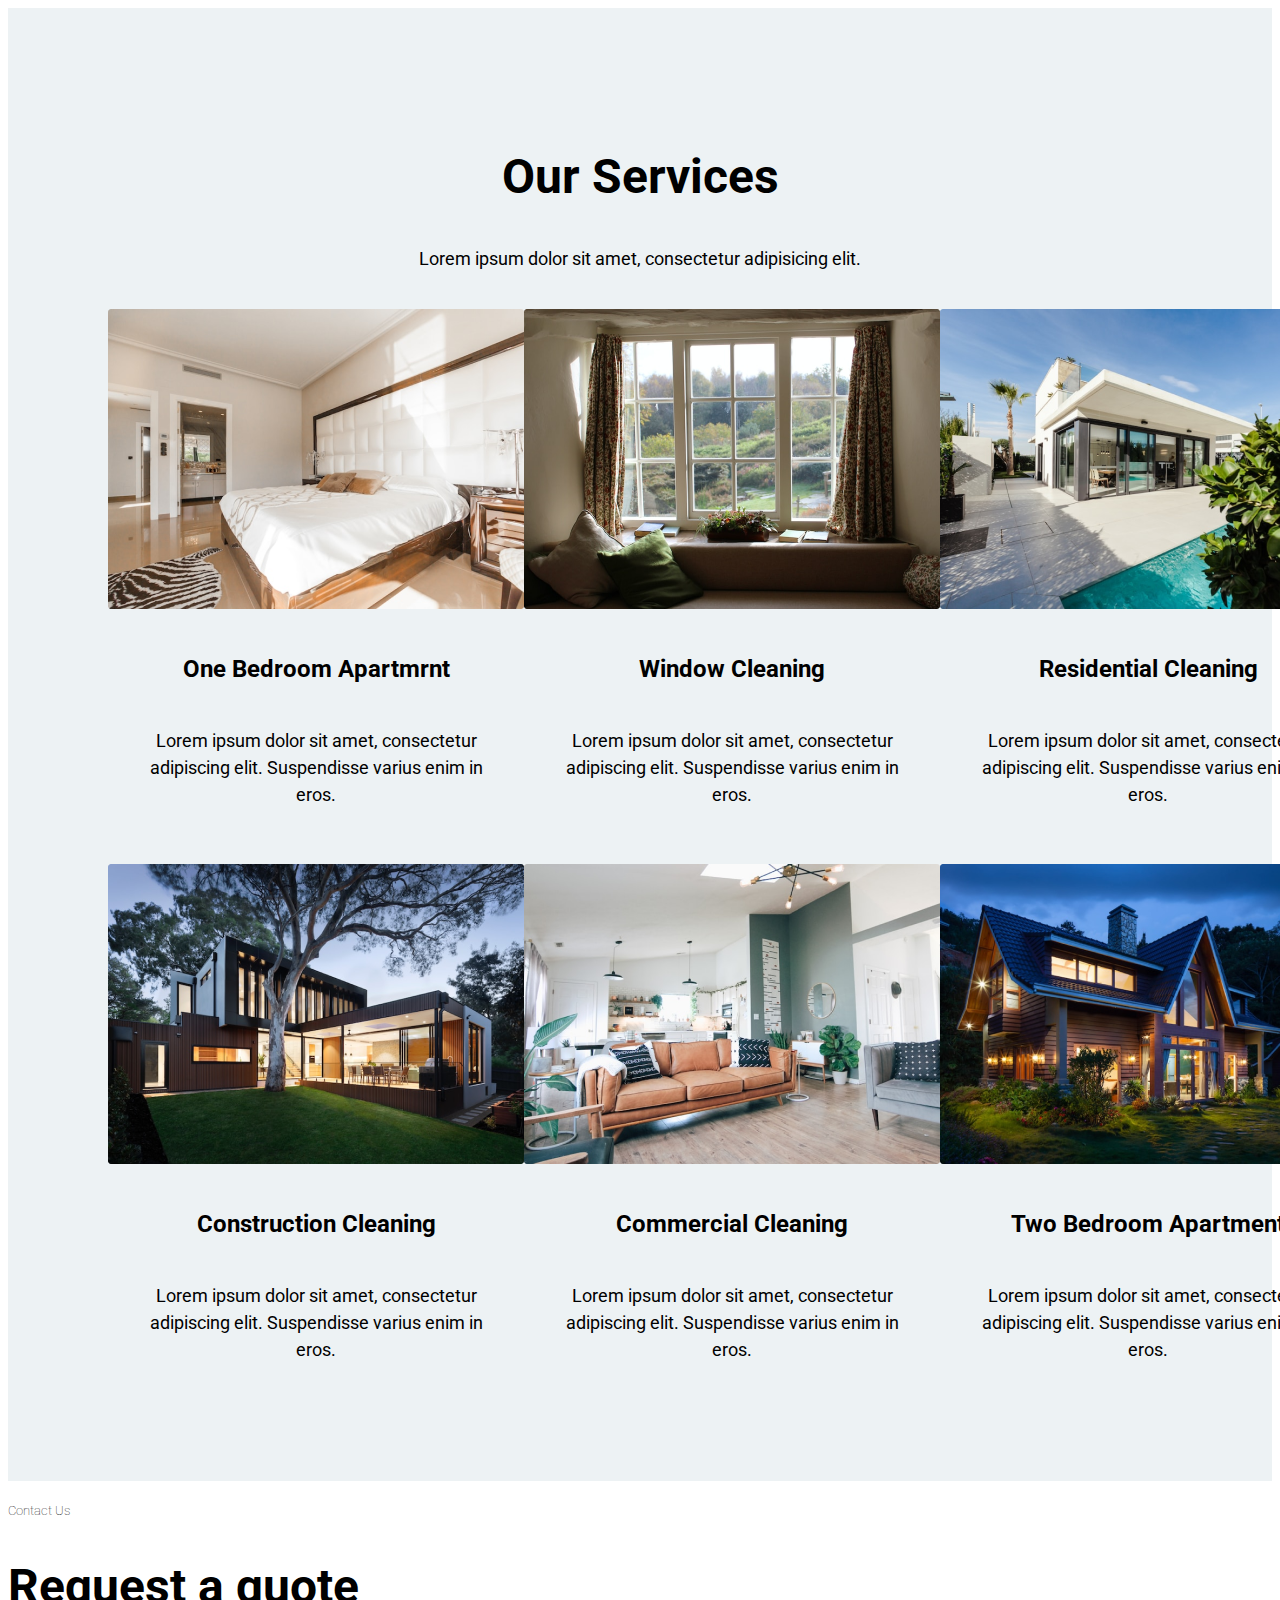
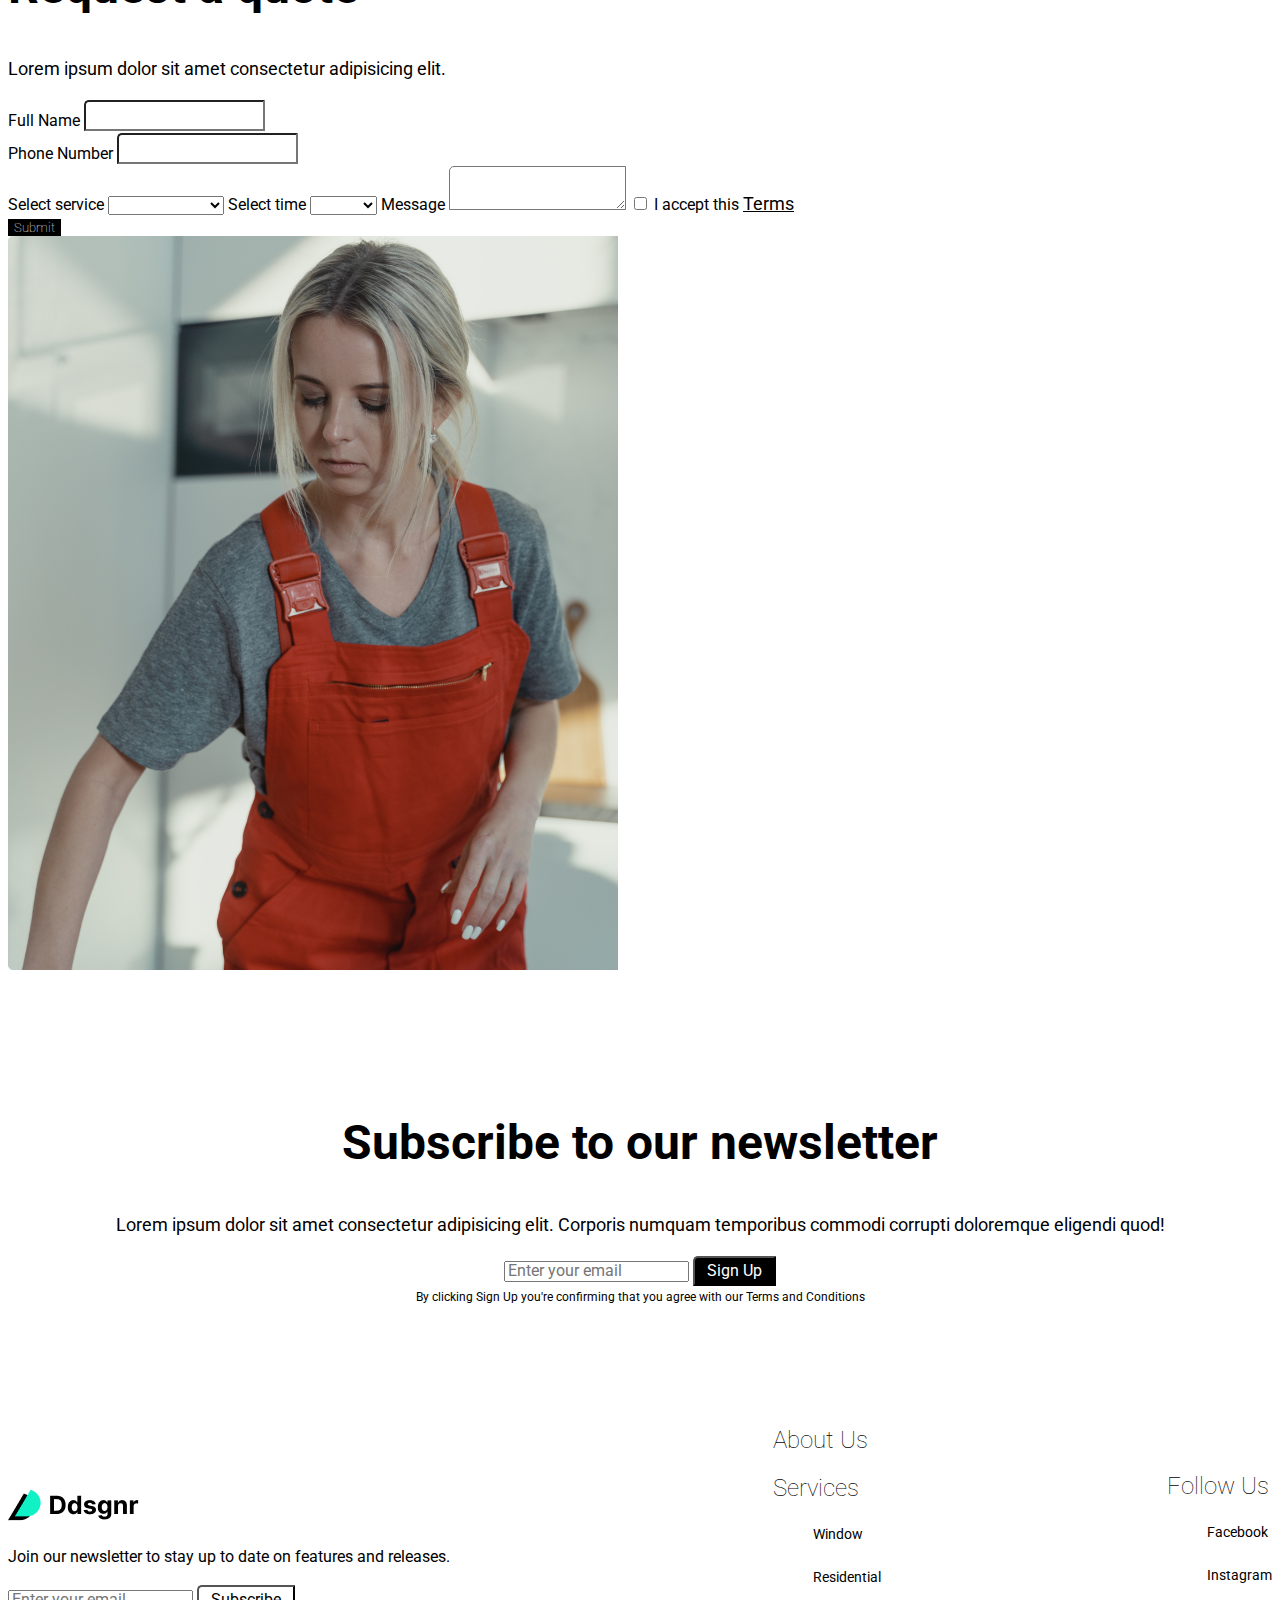
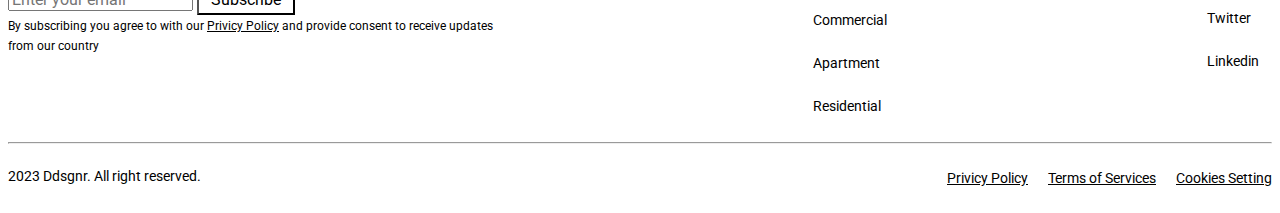
<file: Design 1/abt.html>
<!DOCTYPE html>
<html lang="en">
<head>
    <meta charset="UTF-8">
    <meta name="viewport" content="width=device-width, initial-scale=1.0">
    <title>Design 1</title>
    <link rel="stylesheet" href="style.css">
</head>
<body>
    <section class="service_section" style="background-color:#edf2f4;">
        <div class="title">
        <h2>Our Services</h2>
        <p>Lorem ipsum dolor sit amet, consectetur adipisicing elit.</p>
        <br>
    </div>
        <div class="first">
        <div class="card" style="width: 416px;">
            <img src="img/1.png" class="card-img-top" alt="...">
            <div class="card-body">
              <h5>One Bedroom Apartmrnt</h5>
              <p class="card-text">Lorem ipsum dolor sit amet, consectetur <br> adipiscing elit. Suspendisse varius enim in <br> eros.</p>
            </div>
          </div>

          <div class="card" style="width: 416px;">
            <img src="img/2.png" class="card-img-top" alt="...">
            <div class="card-body">
              <h5>Window Cleaning</h5>
              <p class="card-text">Lorem ipsum dolor sit amet, consectetur <br> adipiscing elit. Suspendisse varius enim in <br> eros.</p>
            </div>
          </div>

          <div class="card" style="width: 416px;">
            <img src="img/3.png" class="card-img-top" alt="...">
            <div class="card-body">
              <h5>Residential Cleaning</h5>
              <p class="card-text">Lorem ipsum dolor sit amet, consectetur <br> adipiscing elit. Suspendisse varius enim in <br> eros.</p>
            </div>
          </div>
        </div>

        <br>
        <br>

        <div class="second">
            <div class="card" style="width: 416px;">
                <img src="img/paa.png" class="card-img-top" alt="...">
                <div class="card-body">
                  <h5>Construction Cleaning</h5>
                  <p class="card-text">Lorem ipsum dolor sit amet, consectetur <br> adipiscing elit. Suspendisse varius enim in <br> eros.</p>
                </div>
              </div>

              <div class="card" style="width: 416px;">
                <img src="img/5.png" class="card-img-top" alt="...">
                <div class="card-body">
                  <h5>Commercial Cleaning</h5>
                  <p class="card-text">Lorem ipsum dolor sit amet, consectetur <br> adipiscing elit. Suspendisse varius enim in <br> eros.</p>
                </div>
              </div>

              <div class="card" style="width: 416px;">
                <img src="img/6.png" class="card-img-top" alt="...">
                <div class="card-body">
                  <h5>Two Bedroom Apartment</h5>
                  <p class="card-text">Lorem ipsum dolor sit amet, consectetur <br> adipiscing elit. Suspendisse varius enim in <br> eros.</p>
                </div>
              </div>
            </div>
</section>

<section class="contact_section">

    <form action="">
          <div class="row">
            <div class="col-4"></div>
            <div class="col-4">
                <form action="" class="form main_form">
                    <div class="input_div mb-3">
                        <div class="row">
                          <h5>Contact Us</h5>
                          <h2>Request a quote</h2>
                          <p>Lorem ipsum dolor sit amet consectetur adipisicing elit.</p>
                            <div class="col-6">
                            
                                <label for="" class="form-label">Full Name</label>
                                <input type="text" class="form-control">
                            </div>

                            <div class="col-6">
                              <label for="" class="form-label">Phone Number</label>
                              <input type="text" class="form-control">
                          </div>
                           
                        </div>
                    </div>
                    
                    <div class="col-6">
                        <label for="" class="form-label">Select service</label>
                        <select name="" id="" class="form-select">
                        <option value="" hidden></option>
                            <option value="India">Plumbing</option>
                            <option value="Bhutan">Fix electric wires</option>
                            <option value="BD">Wall paintings</option>
                        </select>

                        <label for="" class="form-label">Select time</label>
                        <select name="" id="" class="form-select">
                            <option value="" hidden></option>
                            <option value="India">9:00 AM</option>
                            <option value="Bhutan">1:00PM</option>
                            <option value="BD">3:00PM</option>
                        </select>

                        <label for="" class="form-label">Message</label>
                        <textarea name="" id="" style="width: Fill (616px)px;  height: Fixed (180px)px; padding: 12px 0px 0px 0px; gap: 0px;  border-radius: 5px 0px 0px 0px;  border: 1px 0px 0px 0px;
                        opacity: 0px;"></textarea>


                        <input type="checkbox" name="" id="">
                        <label for="" class="form-label">I accept this <u> Terms </u></label>
                    </div>
                    
                    <div class="input_div">
                        <button type="submit" class="btn btn-primary" style="background-color: black; color: white; border: none;">Submit</button>
                    </div>
                    </div>
                  </div>
                </form>
                <img src="img/bum.png" alt="">
            </section>

            <section class="sub_section">
                <h2>Subscribe to our newsletter</h2>
                <p>Lorem ipsum dolor sit amet consectetur adipisicing elit. Corporis numquam temporibus commodi corrupti doloremque eligendi quod!</p>
                <input type="email" placeholder="Enter your email">
                <button style="background-color: black; color: white;">Sign Up</button>
                <br>
                <small>By clicking Sign Up you're confirming that you agree with our Terms and Conditions</small>
            </section>

            <section class="footer_section">
                <div class="dds">
                <img src="img/Ddsgnr Themes.png" alt="">
                <p>Join our newsletter to stay up to date on features and releases.</p>
                <input type="email" placeholder="Enter your email">
                <button style="background-color: white;">Subscribe</button>
                <br>
                <small>By subscribing you agree to with our <u>Privicy Policy</u> and provide consent to receive updates <br> from our country</small>
              </div>

              <div class="first">
                <h2>About Us</h2>
                <h2>Services</h2>
                <ul>
                  <li><a href="">Window</a></li>
                  <br>
                  <li><a href="">Residential</a></li>
                  <br>
                  <li><a href="">Commercial</a></li>
                  <br>
                  <li><a href="">Apartment</a></li>
                  <br>
                  <li><a href="">Residential</a></li>
                </ul>
              </div>

              <div class="third">
                <h2>Follow Us</h2>
                <ul>
                  <li><i class="fa-brands fa-facebook"></i> <a href="">Facebook</a></li>
                  <br>
                  <li><i class="fa-brands fa-square-instagram"></i> <a href="">Instagram</a></li>
                  <br>
                  <li><i class="fa-brands fa-twitter"></i> <a href="">Twitter</a></li>
                  <br>
                  <li><i class="fa-brands fa-linkedin"></i> <a href="">Linkedin</a></li>
                </ul>
              </div>
              </div>
            </section>

            <section class="last">
              <hr>
              <div class="container">
                <div class="first">
                 <p>2023 Ddsgnr. All right reserved.</p>
                 <ul>
                  <li><a href="">Privicy Policy</a></li>
                  <li><a href="">Terms of Services</a></li>
                  <li><a href="">Cookies Setting</a></li>
                </ul>
              </div>  
            </section>
            

    <script src="https://cdn.jsdelivr.net/npm/bootstrap@5.3.3/dist/js/bootstrap.bundle.min.js"></script>

</body>
</html>
</file>
<file: Design 1/style.css>
@import url('https://fonts.googleapis.com/css2?family=Inter:wght@100..900&family=Roboto:ital,wght@0,100;0,300;0,400;0,500;0,700;0,900;1,100;1,300;1,400;1,500;1,700;1,900&display=swap');

*{
    font-family: "Roboto", sans-serif;
    font-weight: 100;
    font-style: normal;
}


.header_section .header{
    width: 1,440px;
    height: 72px;
    padding: 0px 64px 0px 64px;
    background-color: white;

} 

 .menu ul{
   list-style: none;
   display: flex;
   justify-content: center;
   align-items: center;
   gap: 30px;

}

.header_section .header .menu ul li a{
    text-decoration: none;
    color:black;
    font-family: Roboto;
    font-size: 16px;
    font-weight: 400;
    line-height: 24px;
    text-align: left;

   
}

.hero_section{
    display: flex;
    align-items: center;
    justify-content: space-evenly;
}

.hero_section .content h1{
    width: 580px;
    height: 268px;
    font-size: 56px;
    font-weight: 700;
    line-height: 67.2px;
    text-align: left;

}

.hero_section .content p{
    width: 580px;
    height: 54px;
    font-size: 18px;
    font-weight: 400;
    line-height: 27px;
    text-align: left;
}

.hero_section .content button{
    font-size: 16px;
    font-weight: 400;
    line-height: 24px;
}

.hero_section .content button a{
    text-decoration: none;
    color: white;
    font-size: 16px;
    font-weight: 400;
    line-height: 24px;
}

.hero_section .content .btn .btn1{
    width: 178px;
    height:48px;
    padding: 12px 24px 12px 24px;
    gap: 8px;
    border-radius: 5px 0px 0px 0px;
    border: 1px 0px 0px 0px;
}

.hero_section .content .btn .btn2{
    width: 139px;
    height: 48px;
    padding: 12px 8px 12px 8px;
    gap: 8px;
    border-radius: 5px 0px 0px 0px;
    border: 1px 0px 0px 0px;
}

.forms .container .btn3{
    width: 178px;
    height:48px;
    padding: 12px 24px 12px 24px;
    gap: 8px;
    border-radius: 5px 0px 0px 0px;
    border: 1px 0px 0px 0px;
    margin-top: 19px;
}



.hero_section img{
width: 50%
}

.forms .container button{
    
    width: 139px;
    height: 48px;
    padding: 12px 24px 12px 24px;
    gap: 8px;
    border-radius: 5px 0px 0px 0px;
    border: 1px 0px 0px 0px;
}

.forms .container button a{
    text-decoration: none;
    color: white;
    font-size: 16px;
    font-weight: 400;
    line-height: 24px;
}

.hero_section .container-fluid .btn_holder {
    display: flex;
    justify-content: flex-start;
    align-items: center;
    flex-wrap: wrap;
    gap: 20px;
  }
  .hero_section .container-fluid .btn_holder button {
    border: 0;
    background: none;

  }
  .hero_section .container-fluid .btn_holder button a {
    text-decoration: none;
    padding: 10px 20px;
    display: block;
    background-color: #2F3645;
    color: #ffffff;
    font-size: 13px;
    font-weight: 300;
    transition: all 0.4s ease;
    border-radius: 5px;
    line-height: 150%;
  }



.service_section{
    text-align: center;
    padding: 100px;
}


.service_section h2{  
    font-size: 48px;
    font-weight: 700;
    line-height: 57.6px;
}

.service_section p{  
    font-size: 18px;
    font-weight: 400;
    line-height: 27px;
}

.service_section h5{  
    font-size: 24px;
    font-weight: 700;
    line-height: 33.6px;
    text-align: center;

}


.service_section .first{
    display: flex;
    align-items: center;
    justify-content: center;
    justify-content: space-evenly;
}

.service_section .second{
    display: flex;
    align-items: center;
    justify-content: center;
    justify-content: space-evenly;
}


.about_section{
    display: flex;
    align-items: center;
    justify-content: space-between;
    padding: 100px;
}

.about_section h2{
    font-size: 48px;
    font-weight: 700;
    line-height: 57.6px;
}

.about_section p{
    font-size: 18px;
    font-weight: 400;
    line-height: 27px;
}

.about_section button{
    width: Hug (156px)px;
    height: Hug (40px)px;
    gap: 0px;
    opacity: 0px;

}

.about_section button a{
    text-decoration: none;
    color: white;   
    font-size: 16px;
    font-weight: 400;
    line-height: 24px;
    text-align: left;

}

.team_section{
    width: 100%;
    display: flex;
    align-items: center;
    justify-content: space-evenly;
    padding: 100px;
}


.team_section h5{ 
    font-size: 20px;
    font-weight: 600;
    line-height: 30px;
    text-align: left;

}

.team_section p{
    font-size: 16px;
    font-weight: 400;
    line-height: 24px;
}

.team_section .first .anne{
    padding-top: 50px;
}

.team_section .second .sava{
    padding-top: 50px;
}

.team_section .info{
    padding-left: 20px;
}

.contact_section .container{
    display: flex;
}

.contact_section h2{  
    font-size: 48px;
    font-weight: 700;
    line-height: 57.6px;
    

}

.contact_section_section h5{
    font-weight: 600;
    line-height: 24px;
    text-align: center;
    
}

.contact_section label{   
    font-size: 16px;
    font-weight: 400;
    line-height: 24px;
    text-align: left;

}

.contact_section input{
    width: Fill (296px)px;
    height: Hug (48px)px;
    padding: 12px 0px 0px 0px;
    gap: 8px;
    border-radius: 5px 0px 0px 0px;
    border: 1px 0px 0px 0px;
    opacity: 0px;

}

.contact_section p{
    font-size: 18px;
    font-weight: 400;
    line-height: 27px;
}

.contact_section u{
    font-size: 18px;
    font-weight: 400;
    line-height: 27px;
}

.help_section .content{
    display: flex;
    justify-content: center;
    align-items:center;
    justify-content: space-between;
    border: 1px solid black;
    padding: 50px;
}

.help_section { 
   padding: 100px;
}

.help_section h2{
    font-size: 48px;
    font-weight: 700;
    line-height: 57.6px;
}

.help_section p{
    font-size: 18px;
    font-weight: 400;
    line-height: 27px;
}


.help_section u{
    font-size: 18px;
    font-weight: 400;
    line-height: 27px;
}

.sub_section{
    text-align: center;
    padding: 100px;
}

.sub_section h2{
    font-size: 48px;
    font-weight: 700;
    line-height: 57.6px;
}

.sub_section p{
    font-size: 18px;
    font-weight: 400;
    line-height: 27px;
}

.sub_section small{
    font-size: 12px;
    font-weight: 400;
    line-height: 18px;
}

.sub_section input::placeholder{
    width: Fill (394px)px;
    height: Hug (48px)px;
    padding: 12px 0px 0px 0px;
    gap: 8px;
    border-radius: 5px 0px 0px 0px;
    border: 1px 0px 0px 0px;
    opacity: 0px;
    font-size: 16px;
    font-weight: 400;
    line-height: 24px;
    text-align: left;

}

.sub_section button{
    width: Fill (394px)px;
    height: Hug (48px)px;
    padding: 1px 12px 1px 12px;
    gap: 8px;
    border-radius: 5px 0px 0px 0px;
    border: 1px 0px 0px 0px;
    opacity: 0px;
    font-size: 16px;
    font-weight: 400;
    line-height: 24px;
    text-align: left;
    

}

.footer_section{
    display: flex;
    align-items: center;
    justify-content: center;
    justify-content: space-between;
    
}

.footer_section ul li{
    list-style: none;
    font-size: 16px;
    font-weight: 600;
    line-height: 24px;
    text-align: left;
       
}

.footer_section ul li a{
    text-decoration: none;
    color: black;
    font-size: 14px;
    font-weight: 400;
    line-height: 21px;
    
}

.footer_section p{
    font-size: 16px;
    font-weight: 400;
    line-height: 24px;
    text-align: left;

}

.footer_section small{
    font-size: 12px;
    font-weight: 400;
    line-height: 18px;
}

.footer_section small u{
    font-size: 12px;
    font-weight: 400;
    line-height: 18px;
}

.footer_section input::placeholder{
    width: Fill (365px)px;
    height: Hug (48px)px;
    padding: 12px 0px 0px 0px;
    gap: 8px;
    border-radius: 5px 0px 0px 0px;
    border: 1px 0px 0px 0px;
    opacity: 0px;
    font-size: 16px;
    font-weight: 400;
    line-height: 24px;

}

.footer_section button{
    width: Hug (119px)px;
    height: Hug (48px)px;
    padding: 1px 12px 1px 12px;
    gap: 8px;
    border-radius: 5px 0px 0px 0px;
    border: 1px 0px 0px 0px;
    opacity: 0px;
    font-size: 16px;
    font-weight: 400;
    line-height: 24px;

}

.last .first{
    display: flex;
    justify-content:center;
    justify-content: space-between;
    
}

.last .first ul{
    display: flex;
    justify-content:center;
    align-items:center;
}

.last ul li{
list-style: none;
padding-left: 20px;

}

.last ul li a{
    color: black;
    font-size: 14px;
    font-weight: 400;
    line-height: 21px;
}

.last p{
    font-size: 14px;
    font-weight: 400;
    line-height: 21px;
}
</file>
